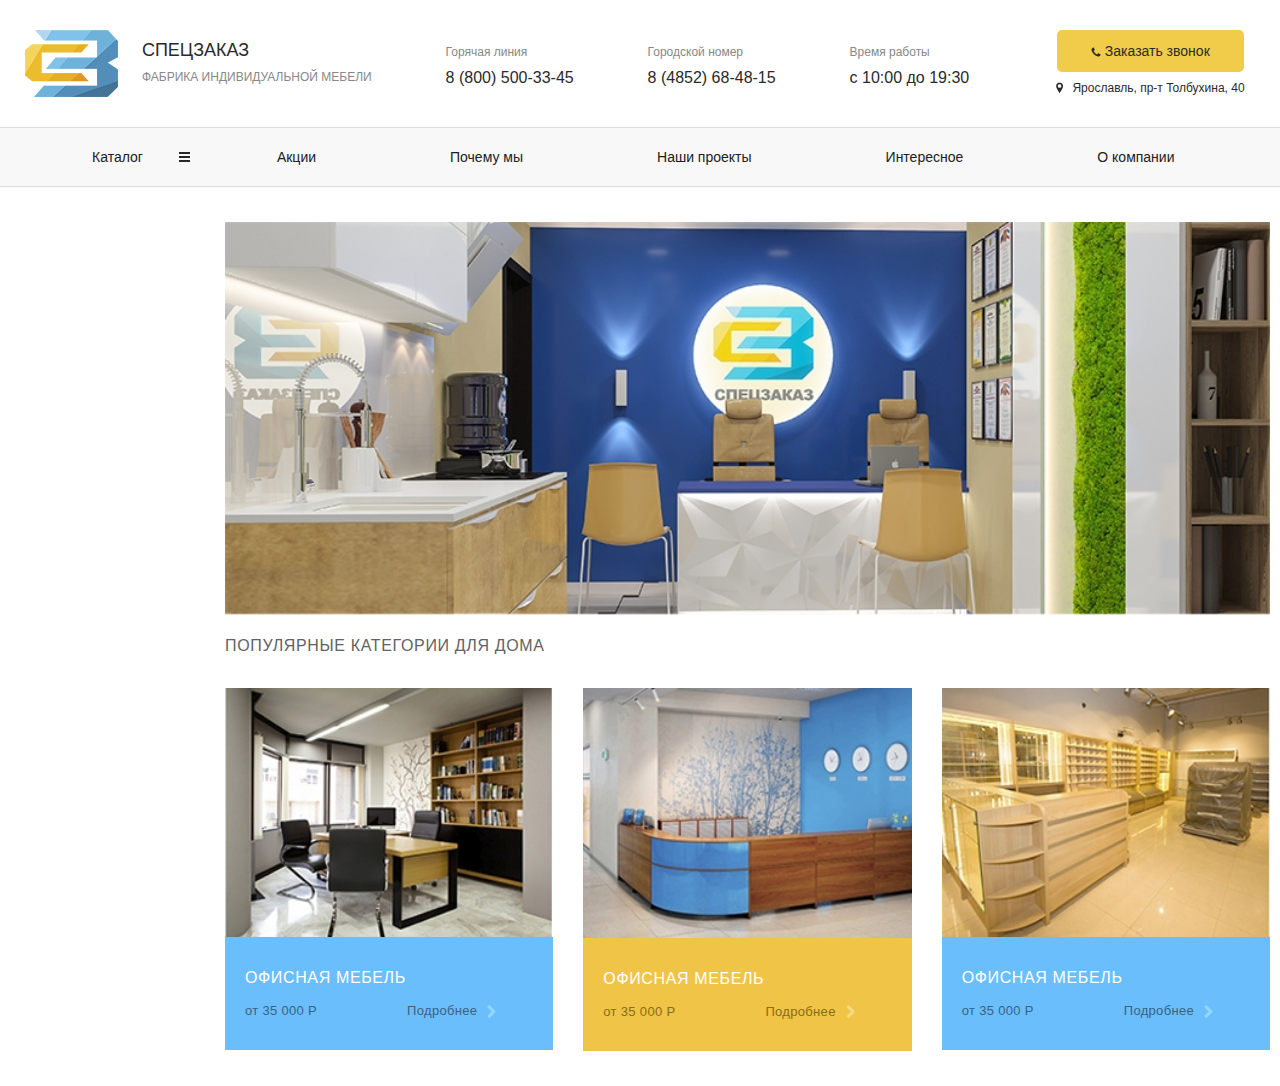
<file: app/index.html>
<!DOCTYPE html>
<html lang="ru" class="no-js">
  <head>
    <meta charset="utf-8">
    <title>СПЕЦЗАКАЗ</title>
    <meta name="description" content="">
    <meta name="keywords" content="">
    <meta property="og:title" content="">
    <meta property="og:url" content="">
    <meta property="og:image" content="">
    <meta property="og:site_name" content="">
    <meta property="og:description" content="">
    <meta http-equiv="X-UA-Compatible" content="IE=edge">
    <meta name="viewport" content="width=1250">
    <!--meta(name='viewport', content='width=device-width, initial-scale=1, maximum-scale=1')-->
    <meta property="og:image" content="path/to/image.jpg">
    <link rel="shortcut icon" href="img/logo.png" type="image/x-icon">
    <link rel="apple-touch-icon" href="img/favicon/apple-touch-icon.png">
    <link rel="apple-touch-icon" sizes="72x72" href="img/favicon/apple-touch-icon-72x72.png">
    <link rel="apple-touch-icon" sizes="114x114" href="img/favicon/apple-touch-icon-114x114.png">
    <!-- RESET-->
    <style>html,body,div,span,applet,object,iframe,h1,h2,h3,h4,h5,h6,p,blockquote,pre,a,abbr,acronym,address,big,cite,code,del,dfn,em,img,ins,kbd,q,s,samp,small,strike,strong,sub,sup,tt,var,b,u,i,center,dl,dt,dd,ol,ul,li,fieldset,form,label,legend,table,caption,tbody,tfoot,thead,tr,th,td,article,aside,canvas,details,embed,figure,figcaption,footer,header,hgroup,menu,nav,output,ruby,section,summary,time,mark,audio,video{margin:0;padding:0;border:0;font-size:100%;font:inherit;vertical-align:baseline}article,aside,details,figcaption,figure,footer,header,hgroup,menu,nav,section{display:block}body{line-height:1}ol,ul{list-style:none}blockquote,q{quotes:none}blockquote:before,blockquote:after,q:before,q:after{content:'';content:none}table{border-collapse:collapse;border-spacing:0}</style>
    <!-- Load CSS, CSS Localstorage & WebFonts Main Function-->
    <style>html{font-family:sans-serif;-ms-text-size-adjust:100%;-webkit-text-size-adjust:100%}body{margin:0}article,aside,details,figcaption,figure,footer,header,hgroup,main,menu,nav,section,summary{display:block}audio,canvas,progress,video{display:inline-block;vertical-align:baseline}audio:not([controls]){display:none;height:0}[hidden],template{display:none}a{background-color:transparent}a:active,a:hover{outline:0}abbr[title]{border-bottom:1px dotted}b,strong{font-weight:bold}dfn{font-style:italic}h1{font-size:2em;margin:0.67em 0}mark{background:#ff0;color:#000}small{font-size:80%}sub,sup{font-size:75%;line-height:0;position:relative;vertical-align:baseline}sup{top:-0.5em}sub{bottom:-0.25em}img{border:0}svg:not(:root){overflow:hidden}figure{margin:1em 40px}hr{-moz-box-sizing:content-box;-webkit-box-sizing:content-box;box-sizing:content-box;height:0}pre{overflow:auto}code,kbd,pre,samp{font-family:monospace, monospace;font-size:1em}button,input,optgroup,select,textarea{color:inherit;font:inherit;margin:0}button{overflow:visible}button,select{text-transform:none}button,html input[type="button"],input[type="reset"],input[type="submit"]{-webkit-appearance:button;cursor:pointer}button[disabled],html input[disabled]{cursor:default}button::-moz-focus-inner,input::-moz-focus-inner{border:0;padding:0}input{line-height:normal}input[type="checkbox"],input[type="radio"]{-webkit-box-sizing:border-box;-moz-box-sizing:border-box;box-sizing:border-box;padding:0}input[type="number"]::-webkit-inner-spin-button,input[type="number"]::-webkit-outer-spin-button{height:auto}input[type="search"]{-webkit-appearance:textfield;-moz-box-sizing:content-box;-webkit-box-sizing:content-box;box-sizing:content-box}input[type="search"]::-webkit-search-cancel-button,input[type="search"]::-webkit-search-decoration{-webkit-appearance:none}fieldset{border:1px solid #c0c0c0;margin:0 2px;padding:0.35em 0.625em 0.75em}legend{border:0;padding:0}textarea{overflow:auto}optgroup{font-weight:bold}table{border-collapse:collapse;border-spacing:0}td,th{padding:0}*{-webkit-box-sizing:border-box;-moz-box-sizing:border-box;box-sizing:border-box}*:before,*:after{-webkit-box-sizing:border-box;-moz-box-sizing:border-box;box-sizing:border-box}html{font-size:10px;-webkit-tap-highlight-color:rgba(0,0,0,0)}body{font-family:"Helvetica Neue",Helvetica,Arial,sans-serif;font-size:14px;line-height:1.42857143;color:#333;background-color:#fff}input,button,select,textarea{font-family:inherit;font-size:inherit;line-height:inherit}a{color:#337ab7;text-decoration:none}a:hover,a:focus{color:#23527c;text-decoration:underline}a:focus{outline:thin dotted;outline:5px auto -webkit-focus-ring-color;outline-offset:-2px}figure{margin:0}img{vertical-align:middle}.img-responsive{display:block;max-width:100%;height:auto}.img-rounded{border-radius:6px}.img-thumbnail{padding:4px;line-height:1.42857143;background-color:#fff;border:1px solid #ddd;border-radius:4px;-webkit-transition:all .2s ease-in-out;-o-transition:all .2s ease-in-out;transition:all .2s ease-in-out;display:inline-block;max-width:100%;height:auto}.img-circle{border-radius:50%}hr{margin-top:20px;margin-bottom:20px;border:0;border-top:1px solid #eee}.sr-only{position:absolute;width:1px;height:1px;margin:-1px;padding:0;overflow:hidden;clip:rect(0, 0, 0, 0);border:0}.sr-only-focusable:active,.sr-only-focusable:focus{position:static;width:auto;height:auto;margin:0;overflow:visible;clip:auto}[role="button"]{cursor:pointer}.container{margin-right:auto;margin-left:auto;padding-left:15px;padding-right:15px}@media (min-width:768px){.container{width:750px}}@media (min-width:992px){.container{width:970px}}@media (min-width:1200px){.container{width:1170px}}.container-fluid{margin-right:auto;margin-left:auto;padding-left:15px;padding-right:15px}.row{margin-left:-15px;margin-right:-15px}.col-xs-1, .col-sm-1, .col-md-1, .col-lg-1, .col-xs-2, .col-sm-2, .col-md-2, .col-lg-2, .col-xs-3, .col-sm-3, .col-md-3, .col-lg-3, .col-xs-4, .col-sm-4, .col-md-4, .col-lg-4, .col-xs-5, .col-sm-5, .col-md-5, .col-lg-5, .col-xs-6, .col-sm-6, .col-md-6, .col-lg-6, .col-xs-7, .col-sm-7, .col-md-7, .col-lg-7, .col-xs-8, .col-sm-8, .col-md-8, .col-lg-8, .col-xs-9, .col-sm-9, .col-md-9, .col-lg-9, .col-xs-10, .col-sm-10, .col-md-10, .col-lg-10, .col-xs-11, .col-sm-11, .col-md-11, .col-lg-11, .col-xs-12, .col-sm-12, .col-md-12, .col-lg-12{position:relative;min-height:1px;padding-left:15px;padding-right:15px}.col-xs-1, .col-xs-2, .col-xs-3, .col-xs-4, .col-xs-5, .col-xs-6, .col-xs-7, .col-xs-8, .col-xs-9, .col-xs-10, .col-xs-11, .col-xs-12{float:left}.col-xs-12{width:100%}.col-xs-11{width:91.66666667%}.col-xs-10{width:83.33333333%}.col-xs-9{width:75%}.col-xs-8{width:66.66666667%}.col-xs-7{width:58.33333333%}.col-xs-6{width:50%}.col-xs-5{width:41.66666667%}.col-xs-4{width:33.33333333%}.col-xs-3{width:25%}.col-xs-2{width:16.66666667%}.col-xs-1{width:8.33333333%}.col-xs-pull-12{right:100%}.col-xs-pull-11{right:91.66666667%}.col-xs-pull-10{right:83.33333333%}.col-xs-pull-9{right:75%}.col-xs-pull-8{right:66.66666667%}.col-xs-pull-7{right:58.33333333%}.col-xs-pull-6{right:50%}.col-xs-pull-5{right:41.66666667%}.col-xs-pull-4{right:33.33333333%}.col-xs-pull-3{right:25%}.col-xs-pull-2{right:16.66666667%}.col-xs-pull-1{right:8.33333333%}.col-xs-pull-0{right:auto}.col-xs-push-12{left:100%}.col-xs-push-11{left:91.66666667%}.col-xs-push-10{left:83.33333333%}.col-xs-push-9{left:75%}.col-xs-push-8{left:66.66666667%}.col-xs-push-7{left:58.33333333%}.col-xs-push-6{left:50%}.col-xs-push-5{left:41.66666667%}.col-xs-push-4{left:33.33333333%}.col-xs-push-3{left:25%}.col-xs-push-2{left:16.66666667%}.col-xs-push-1{left:8.33333333%}.col-xs-push-0{left:auto}.col-xs-offset-12{margin-left:100%}.col-xs-offset-11{margin-left:91.66666667%}.col-xs-offset-10{margin-left:83.33333333%}.col-xs-offset-9{margin-left:75%}.col-xs-offset-8{margin-left:66.66666667%}.col-xs-offset-7{margin-left:58.33333333%}.col-xs-offset-6{margin-left:50%}.col-xs-offset-5{margin-left:41.66666667%}.col-xs-offset-4{margin-left:33.33333333%}.col-xs-offset-3{margin-left:25%}.col-xs-offset-2{margin-left:16.66666667%}.col-xs-offset-1{margin-left:8.33333333%}.col-xs-offset-0{margin-left:0}@media (min-width:768px){.col-sm-1, .col-sm-2, .col-sm-3, .col-sm-4, .col-sm-5, .col-sm-6, .col-sm-7, .col-sm-8, .col-sm-9, .col-sm-10, .col-sm-11, .col-sm-12{float:left}.col-sm-12{width:100%}.col-sm-11{width:91.66666667%}.col-sm-10{width:83.33333333%}.col-sm-9{width:75%}.col-sm-8{width:66.66666667%}.col-sm-7{width:58.33333333%}.col-sm-6{width:50%}.col-sm-5{width:41.66666667%}.col-sm-4{width:33.33333333%}.col-sm-3{width:25%}.col-sm-2{width:16.66666667%}.col-sm-1{width:8.33333333%}.col-sm-pull-12{right:100%}.col-sm-pull-11{right:91.66666667%}.col-sm-pull-10{right:83.33333333%}.col-sm-pull-9{right:75%}.col-sm-pull-8{right:66.66666667%}.col-sm-pull-7{right:58.33333333%}.col-sm-pull-6{right:50%}.col-sm-pull-5{right:41.66666667%}.col-sm-pull-4{right:33.33333333%}.col-sm-pull-3{right:25%}.col-sm-pull-2{right:16.66666667%}.col-sm-pull-1{right:8.33333333%}.col-sm-pull-0{right:auto}.col-sm-push-12{left:100%}.col-sm-push-11{left:91.66666667%}.col-sm-push-10{left:83.33333333%}.col-sm-push-9{left:75%}.col-sm-push-8{left:66.66666667%}.col-sm-push-7{left:58.33333333%}.col-sm-push-6{left:50%}.col-sm-push-5{left:41.66666667%}.col-sm-push-4{left:33.33333333%}.col-sm-push-3{left:25%}.col-sm-push-2{left:16.66666667%}.col-sm-push-1{left:8.33333333%}.col-sm-push-0{left:auto}.col-sm-offset-12{margin-left:100%}.col-sm-offset-11{margin-left:91.66666667%}.col-sm-offset-10{margin-left:83.33333333%}.col-sm-offset-9{margin-left:75%}.col-sm-offset-8{margin-left:66.66666667%}.col-sm-offset-7{margin-left:58.33333333%}.col-sm-offset-6{margin-left:50%}.col-sm-offset-5{margin-left:41.66666667%}.col-sm-offset-4{margin-left:33.33333333%}.col-sm-offset-3{margin-left:25%}.col-sm-offset-2{margin-left:16.66666667%}.col-sm-offset-1{margin-left:8.33333333%}.col-sm-offset-0{margin-left:0}}@media (min-width:992px){.col-md-1, .col-md-2, .col-md-3, .col-md-4, .col-md-5, .col-md-6, .col-md-7, .col-md-8, .col-md-9, .col-md-10, .col-md-11, .col-md-12{float:left}.col-md-12{width:100%}.col-md-11{width:91.66666667%}.col-md-10{width:83.33333333%}.col-md-9{width:75%}.col-md-8{width:66.66666667%}.col-md-7{width:58.33333333%}.col-md-6{width:50%}.col-md-5{width:41.66666667%}.col-md-4{width:33.33333333%}.col-md-3{width:25%}.col-md-2{width:16.66666667%}.col-md-1{width:8.33333333%}.col-md-pull-12{right:100%}.col-md-pull-11{right:91.66666667%}.col-md-pull-10{right:83.33333333%}.col-md-pull-9{right:75%}.col-md-pull-8{right:66.66666667%}.col-md-pull-7{right:58.33333333%}.col-md-pull-6{right:50%}.col-md-pull-5{right:41.66666667%}.col-md-pull-4{right:33.33333333%}.col-md-pull-3{right:25%}.col-md-pull-2{right:16.66666667%}.col-md-pull-1{right:8.33333333%}.col-md-pull-0{right:auto}.col-md-push-12{left:100%}.col-md-push-11{left:91.66666667%}.col-md-push-10{left:83.33333333%}.col-md-push-9{left:75%}.col-md-push-8{left:66.66666667%}.col-md-push-7{left:58.33333333%}.col-md-push-6{left:50%}.col-md-push-5{left:41.66666667%}.col-md-push-4{left:33.33333333%}.col-md-push-3{left:25%}.col-md-push-2{left:16.66666667%}.col-md-push-1{left:8.33333333%}.col-md-push-0{left:auto}.col-md-offset-12{margin-left:100%}.col-md-offset-11{margin-left:91.66666667%}.col-md-offset-10{margin-left:83.33333333%}.col-md-offset-9{margin-left:75%}.col-md-offset-8{margin-left:66.66666667%}.col-md-offset-7{margin-left:58.33333333%}.col-md-offset-6{margin-left:50%}.col-md-offset-5{margin-left:41.66666667%}.col-md-offset-4{margin-left:33.33333333%}.col-md-offset-3{margin-left:25%}.col-md-offset-2{margin-left:16.66666667%}.col-md-offset-1{margin-left:8.33333333%}.col-md-offset-0{margin-left:0}}@media (min-width:1200px){.col-lg-1, .col-lg-2, .col-lg-3, .col-lg-4, .col-lg-5, .col-lg-6, .col-lg-7, .col-lg-8, .col-lg-9, .col-lg-10, .col-lg-11, .col-lg-12{float:left}.col-lg-12{width:100%}.col-lg-11{width:91.66666667%}.col-lg-10{width:83.33333333%}.col-lg-9{width:75%}.col-lg-8{width:66.66666667%}.col-lg-7{width:58.33333333%}.col-lg-6{width:50%}.col-lg-5{width:41.66666667%}.col-lg-4{width:33.33333333%}.col-lg-3{width:25%}.col-lg-2{width:16.66666667%}.col-lg-1{width:8.33333333%}.col-lg-pull-12{right:100%}.col-lg-pull-11{right:91.66666667%}.col-lg-pull-10{right:83.33333333%}.col-lg-pull-9{right:75%}.col-lg-pull-8{right:66.66666667%}.col-lg-pull-7{right:58.33333333%}.col-lg-pull-6{right:50%}.col-lg-pull-5{right:41.66666667%}.col-lg-pull-4{right:33.33333333%}.col-lg-pull-3{right:25%}.col-lg-pull-2{right:16.66666667%}.col-lg-pull-1{right:8.33333333%}.col-lg-pull-0{right:auto}.col-lg-push-12{left:100%}.col-lg-push-11{left:91.66666667%}.col-lg-push-10{left:83.33333333%}.col-lg-push-9{left:75%}.col-lg-push-8{left:66.66666667%}.col-lg-push-7{left:58.33333333%}.col-lg-push-6{left:50%}.col-lg-push-5{left:41.66666667%}.col-lg-push-4{left:33.33333333%}.col-lg-push-3{left:25%}.col-lg-push-2{left:16.66666667%}.col-lg-push-1{left:8.33333333%}.col-lg-push-0{left:auto}.col-lg-offset-12{margin-left:100%}.col-lg-offset-11{margin-left:91.66666667%}.col-lg-offset-10{margin-left:83.33333333%}.col-lg-offset-9{margin-left:75%}.col-lg-offset-8{margin-left:66.66666667%}.col-lg-offset-7{margin-left:58.33333333%}.col-lg-offset-6{margin-left:50%}.col-lg-offset-5{margin-left:41.66666667%}.col-lg-offset-4{margin-left:33.33333333%}.col-lg-offset-3{margin-left:25%}.col-lg-offset-2{margin-left:16.66666667%}.col-lg-offset-1{margin-left:8.33333333%}.col-lg-offset-0{margin-left:0}}.clearfix:before,.clearfix:after,.container:before,.container:after,.container-fluid:before,.container-fluid:after,.row:before,.row:after{content:" ";display:table}.clearfix:after,.container:after,.container-fluid:after,.row:after{clear:both}.center-block{display:block;margin-left:auto;margin-right:auto}.pull-right{float:right !important}.pull-left{float:left !important}.hide{display:none !important}.show{display:block !important}.invisible{visibility:hidden}.text-hide{font:0/0 a;color:transparent;text-shadow:none;background-color:transparent;border:0}.hidden{display:none !important}.affix{position:fixed}@-ms-viewport{width:device-width}.visible-xs,.visible-sm,.visible-md,.visible-lg{display:none !important}.visible-xs-block,.visible-xs-inline,.visible-xs-inline-block,.visible-sm-block,.visible-sm-inline,.visible-sm-inline-block,.visible-md-block,.visible-md-inline,.visible-md-inline-block,.visible-lg-block,.visible-lg-inline,.visible-lg-inline-block{display:none !important}@media (max-width:767px){.visible-xs{display:block !important}table.visible-xs{display:table}tr.visible-xs{display:table-row !important}th.visible-xs,td.visible-xs{display:table-cell !important}}@media (max-width:767px){.visible-xs-block{display:block !important}}@media (max-width:767px){.visible-xs-inline{display:inline !important}}@media (max-width:767px){.visible-xs-inline-block{display:inline-block !important}}@media (min-width:768px) and (max-width:991px){.visible-sm{display:block !important}table.visible-sm{display:table}tr.visible-sm{display:table-row !important}th.visible-sm,td.visible-sm{display:table-cell !important}}@media (min-width:768px) and (max-width:991px){.visible-sm-block{display:block !important}}@media (min-width:768px) and (max-width:991px){.visible-sm-inline{display:inline !important}}@media (min-width:768px) and (max-width:991px){.visible-sm-inline-block{display:inline-block !important}}@media (min-width:992px) and (max-width:1199px){.visible-md{display:block !important}table.visible-md{display:table}tr.visible-md{display:table-row !important}th.visible-md,td.visible-md{display:table-cell !important}}@media (min-width:992px) and (max-width:1199px){.visible-md-block{display:block !important}}@media (min-width:992px) and (max-width:1199px){.visible-md-inline{display:inline !important}}@media (min-width:992px) and (max-width:1199px){.visible-md-inline-block{display:inline-block !important}}@media (min-width:1200px){.visible-lg{display:block !important}table.visible-lg{display:table}tr.visible-lg{display:table-row !important}th.visible-lg,td.visible-lg{display:table-cell !important}}@media (min-width:1200px){.visible-lg-block{display:block !important}}@media (min-width:1200px){.visible-lg-inline{display:inline !important}}@media (min-width:1200px){.visible-lg-inline-block{display:inline-block !important}}@media (max-width:767px){.hidden-xs{display:none !important}}@media (min-width:768px) and (max-width:991px){.hidden-sm{display:none !important}}@media (min-width:992px) and (max-width:1199px){.hidden-md{display:none !important}}@media (min-width:1200px){.hidden-lg{display:none !important}}.visible-print{display:none !important}@media print{.visible-print{display:block !important}table.visible-print{display:table}tr.visible-print{display:table-row !important}th.visible-print,td.visible-print{display:table-cell !important}}.visible-print-block{display:none !important}@media print{.visible-print-block{display:block !important}}.visible-print-inline{display:none !important}@media print{.visible-print-inline{display:inline !important}}.visible-print-inline-block{display:none !important}@media print{.visible-print-inline-block{display:inline-block !important}}@media print{.hidden-print{display:none !important}}</style>
    <!-- Bootstrap-->
    <script>!function(e){"use strict";function t(e,t,n){e.addEventListener?e.addEventListener(t,n,!1):e.attachEvent&&e.attachEvent("on"+t,n)}function n(t,n){return e.localStorage&&localStorage[t+"_content"]&&localStorage[t+"_file"]===n}function a(t,a){if(e.localStorage&&e.XMLHttpRequest)n(t,a)?o(localStorage[t+"_content"]):l(t,a);else{var s=r.createElement("link");s.href=a,s.id=t,s.rel="stylesheet",s.type="text/css",r.getElementsByTagName("head")[0].appendChild(s),r.cookie=t}}function l(e,t){var n=new XMLHttpRequest;n.open("GET",t,!0),n.onreadystatechange=function(){4===n.readyState&&200===n.status&&(o(n.responseText),localStorage[e+"_content"]=n.responseText,localStorage[e+"_file"]=t)},n.send()}function o(e){var t=r.createElement("style");t.setAttribute("type","text/css"),r.getElementsByTagName("head")[0].appendChild(t),t.styleSheet?t.styleSheet.cssText=e:t.innerHTML=e}var r=e.document;e.loadCSS=function(e,t,n){var a,l=r.createElement("link");if(t)a=t;else{var o;o=r.querySelectorAll?r.querySelectorAll("style,link[rel=stylesheet],script"):(r.body||r.getElementsByTagName("head")[0]).childNodes,a=o[o.length-1]}var s=r.styleSheets;l.rel="stylesheet",l.href=e,l.media="only x",a.parentNode.insertBefore(l,t?a:a.nextSibling);var c=function(e){for(var t=l.href,n=s.length;n--;)if(s[n].href===t)return e();setTimeout(function(){c(e)})};return l.onloadcssdefined=c,c(function(){l.media=n||"all"}),l},e.loadLocalStorageCSS=function(l,o){n(l,o)||r.cookie.indexOf(l)>-1?a(l,o):t(e,"load",function(){a(l,o)})}}(this);</script>
    <link rel="stylesheet" href="css/header.css">
    <!-- Load CSS Start-->
    <script>loadCSS( "css/main.css?ver=1.0.0", false, "all" );</script>
    <!-- Load CSS End-->
    <!-- Load CSS Compiled without JS-->
    <noscript>
      <link rel="stylesheet" href="css/main.css">
    </noscript>
  </head>
  <body>
    <header>
      <div class="header-top">
        <div class="inner">
          <div class="container-fluid">
            <div class="row">
              <div class="col-md-12"><a href="#" class="logo"><img src="img/logo.png">
                  <p>Спецзаказ<br><span> ФАБРИКА ИНДИВИДУАЛЬНОЙ МЕБЕЛИ</span></p></a>
                <div class="header-phone">
                  <p><span>Горячая линия</span><br> 8 (800) 500-33-45</p>
                </div>
                <div class="header-phone">
                  <p><span>Городской номер</span><br> 8 (4852) 68-48-15</p>
                </div>
                <div class="header-phone">
                  <p><span>Время работы</span><br> с 10:00 до 19:30</p>
                </div>
                <div class="header-call"><a href="#" class="btn btn-orange"><i class="icon icon-phone-black"></i><span> Заказать звонок</span></a>
                  <p><i class="icon icon-metka"></i><span> Ярославль, пр-т Толбухина, 40</span></p>
                </div>
              </div>
            </div>
          </div>
        </div>
      </div>
      <div class="h-mnu">
        <div class="inner">
          <div class="container-fluid">
            <div class="row">
              <div class="col-md-12">
                <ul>
                  <li><a href="#">Каталог<i class="icon icon-hamb"></i></a></li>
                  <li><a href="#">Акции</a></li>
                  <li><a href="#">Почему мы</a></li>
                  <li><a href="#">Наши проекты</a></li>
                  <li><a href="#">Интересное</a></li>
                  <li><a href="#">О компании</a></li>
                </ul>
              </div>
            </div>
          </div>
        </div>
      </div>
    </header>
    <div class="content">
      <div class="inner">
        <div class="container-fluid">
          <div class="row">
            <div class="col-md-3 content-left"></div>
            <div class="col-md-9 content-right">
              <div class="content-img"><img src="img/spec.jpg">
                <h2>популярные категории для дома</h2>
              </div>
              <div class="row">
                <div class="col-md-4">
                  <div class="content-item"><img src="img/item1.jpg">
                    <div class="content-item-line">
                      <h2>Офисная мебель</h2>
                      <p>от 35 000 Р</p><a href="#" class="btn btn-line"><span>Подробнее</span><i class="icon icon-line-arrow"></i></a>
                    </div>
                  </div>
                </div>
                <div class="col-md-4">
                  <div class="content-item"><img src="img/item2.jpg">
                    <div class="content-item-line content-item-line-mod">
                      <h2>Офисная мебель</h2>
                      <p>от 35 000 Р</p><a href="#" class="btn btn-line"><span>Подробнее</span><i class="icon icon-line-arrow"></i></a>
                    </div>
                  </div>
                </div>
                <div class="col-md-4">
                  <div class="content-item"><img src="img/item3.jpg">
                    <div class="content-item-line">
                      <h2>Офисная мебель</h2>
                      <p>от 35 000 Р</p><a href="#" class="btn btn-line"><span>Подробнее</span><i class="icon icon-line-arrow"></i></a>
                    </div>
                  </div>
                </div>
              </div>
            </div>
          </div>
        </div>
      </div>
    </div>
    <script>
      var scr = {"scripts":[
          {"src" : "js/libs.js", "async" : false},
          {"src" : "js/common.js", "async" : false}
      ]};!function(t,n,r){"use strict";var c=function(t){if("[object Array]"!==Object.prototype.toString.call(t))return!1;for(var r=0;r<t.length;r++){var c=n.createElement("script"),e=t[r];c.src=e.src,c.async=e.async,n.body.appendChild(c)}return!0};t.addEventListener?t.addEventListener("load",function(){c(r.scripts);},!1):t.attachEvent?t.attachEvent("onload",function(){c(r.scripts)}):t.onload=function(){c(r.scripts)}}(window,document,scr);
      // Load Scripts End
    </script>
  </body>
</html>
</file>
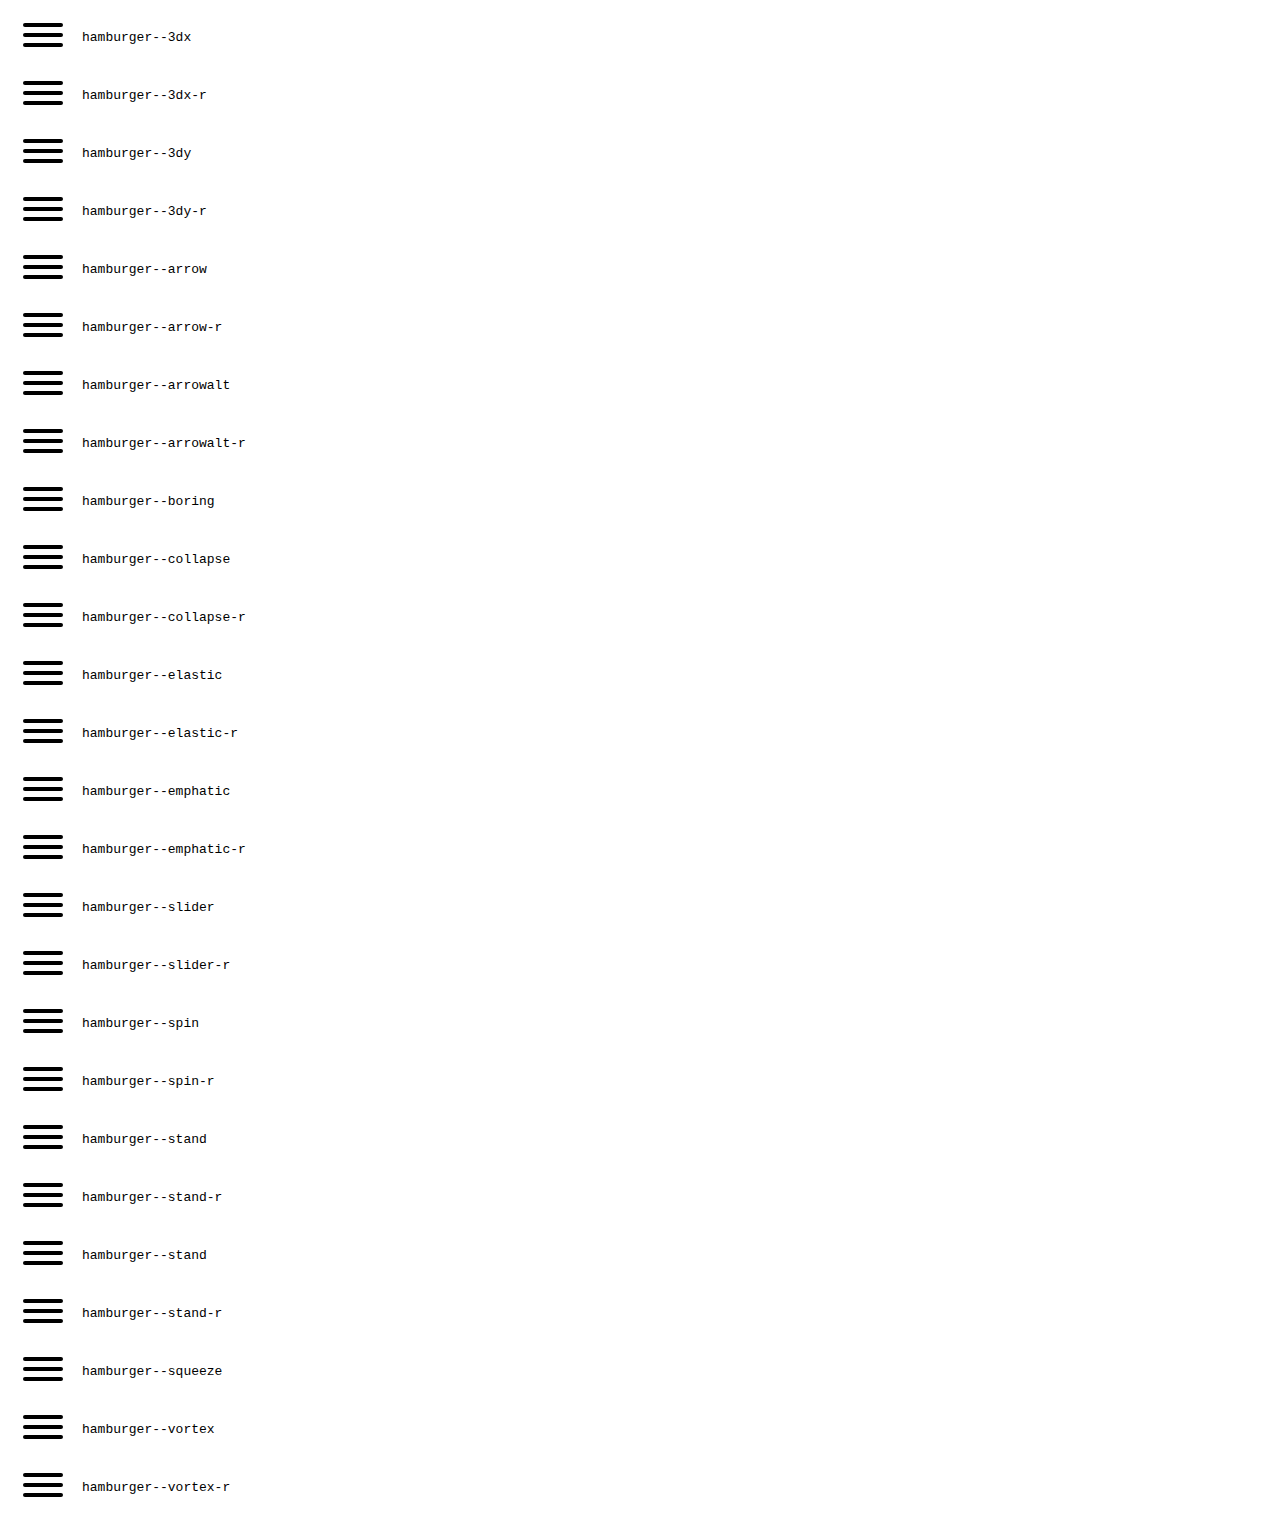
<file: app/libs/css-hamburgers/dist/example.html>
<!DOCTYPE html>
<html lang="en">
<head>
  <meta charset="UTF-8">
  <title>Hamburgers by Jonathan Suh</title>
  <link rel="stylesheet" href="hamburgers.css">
  <style>
    code {
      display: inline-block;
    }

    code,
    .hamburger {
      vertical-align: middle;
    }
  </style>
</head>
<body>
  <div class="hamburger hamburger--3dx">
    <div class="hamburger-box">
      <div class="hamburger-inner"></div>
    </div>
  </div>
  <code>hamburger--3dx</code>

  <br>

  <div class="hamburger hamburger--3dx-r">
    <div class="hamburger-box">
      <div class="hamburger-inner"></div>
    </div>
  </div>
  <code>hamburger--3dx-r</code>

  <br>

  <div class="hamburger hamburger--3dy">
    <div class="hamburger-box">
      <div class="hamburger-inner"></div>
    </div>
  </div>
  <code>hamburger--3dy</code>

  <br>

  <div class="hamburger hamburger--3dy-r">
    <div class="hamburger-box">
      <div class="hamburger-inner"></div>
    </div>
  </div>
  <code>hamburger--3dy-r</code>

  <br>

  <div class="hamburger hamburger--arrow">
    <div class="hamburger-box">
      <div class="hamburger-inner"></div>
    </div>
  </div>
  <code>hamburger--arrow</code>

  <br>

  <div class="hamburger hamburger--arrow-r">
    <div class="hamburger-box">
      <div class="hamburger-inner"></div>
    </div>
  </div>
  <code>hamburger--arrow-r</code>

  <br>

  <div class="hamburger hamburger--arrowalt">
    <div class="hamburger-box">
      <div class="hamburger-inner"></div>
    </div>
  </div>
  <code>hamburger--arrowalt</code>

  <br>

  <div class="hamburger hamburger--arrowalt-r">
    <div class="hamburger-box">
      <div class="hamburger-inner"></div>
    </div>
  </div>
  <code>hamburger--arrowalt-r</code>

  <br>

  <div class="hamburger hamburger--boring">
    <div class="hamburger-box">
      <div class="hamburger-inner"></div>
    </div>
  </div>
  <code>hamburger--boring</code>

  <br>

  <div class="hamburger hamburger--collapse">
    <div class="hamburger-box">
      <div class="hamburger-inner"></div>
    </div>
  </div>
  <code>hamburger--collapse</code>

  <br>

  <div class="hamburger hamburger--collapse-r">
    <div class="hamburger-box">
      <div class="hamburger-inner"></div>
    </div>
  </div>
  <code>hamburger--collapse-r</code>

  <br>

  <div class="hamburger hamburger--elastic">
    <div class="hamburger-box">
      <div class="hamburger-inner"></div>
    </div>
  </div>
  <code>hamburger--elastic</code>

  <br>

  <div class="hamburger hamburger--elastic-r">
    <div class="hamburger-box">
      <div class="hamburger-inner"></div>
    </div>
  </div>
  <code>hamburger--elastic-r</code>

  <br>

  <div class="hamburger hamburger--emphatic">
    <div class="hamburger-box">
      <div class="hamburger-inner"></div>
    </div>
  </div>
  <code>hamburger--emphatic</code>

  <br>

  <div class="hamburger hamburger--emphatic-r">
    <div class="hamburger-box">
      <div class="hamburger-inner"></div>
    </div>
  </div>
  <code>hamburger--emphatic-r</code>

  <br>

  <div class="hamburger hamburger--slider">
    <div class="hamburger-box">
      <div class="hamburger-inner"></div>
    </div>
  </div>
  <code>hamburger--slider</code>

  <br>

  <div class="hamburger hamburger--slider-r">
    <div class="hamburger-box">
      <div class="hamburger-inner"></div>
    </div>
  </div>
  <code>hamburger--slider-r</code>

  <br>

  <div class="hamburger hamburger--spin">
    <div class="hamburger-box">
      <div class="hamburger-inner"></div>
    </div>
  </div>
  <code>hamburger--spin</code>

  <br>

  <div class="hamburger hamburger--spin-r">
    <div class="hamburger-box">
      <div class="hamburger-inner"></div>
    </div>
  </div>
  <code>hamburger--spin-r</code>

  <br>

  <div class="hamburger hamburger--stand">
    <div class="hamburger-box">
      <div class="hamburger-inner"></div>
    </div>
  </div>
  <code>hamburger--stand</code>

  <br>

  <div class="hamburger hamburger--stand-r">
    <div class="hamburger-box">
      <div class="hamburger-inner"></div>
    </div>
  </div>
  <code>hamburger--stand-r</code>

  <br>

  <div class="hamburger hamburger--stand">
    <div class="hamburger-box">
      <div class="hamburger-inner"></div>
    </div>
  </div>
  <code>hamburger--stand</code>

  <br>

  <div class="hamburger hamburger--stand-r">
    <div class="hamburger-box">
      <div class="hamburger-inner"></div>
    </div>
  </div>
  <code>hamburger--stand-r</code>

  <br>

  <div class="hamburger hamburger--squeeze">
    <div class="hamburger-box">
      <div class="hamburger-inner"></div>
    </div>
  </div>
  <code>hamburger--squeeze</code>

  <br>

  <div class="hamburger hamburger--vortex">
    <div class="hamburger-box">
      <div class="hamburger-inner"></div>
    </div>
  </div>
  <code>hamburger--vortex</code>

  <br>

  <div class="hamburger hamburger--vortex-r">
    <div class="hamburger-box">
      <div class="hamburger-inner"></div>
    </div>
  </div>
  <code>hamburger--vortex-r</code>

  <script>
  /**
   * forEach implementation for Objects/NodeLists/Arrays, automatic type loops and context options
   *
   * @private
   * @author Todd Motto
   * @link https://github.com/toddmotto/foreach
   * @param {Array|Object|NodeList} collection - Collection of items to iterate, could be an Array, Object or NodeList
   * @callback requestCallback      callback   - Callback function for each iteration.
   * @param {Array|Object|NodeList} scope=null - Object/NodeList/Array that forEach is iterating over, to use as the this value when executing callback.
   * @returns {}
   */
    var forEach=function(t,o,r){if("[object Object]"===Object.prototype.toString.call(t))for(var c in t)Object.prototype.hasOwnProperty.call(t,c)&&o.call(r,t[c],c,t);else for(var e=0,l=t.length;l>e;e++)o.call(r,t[e],e,t)};

    var hamburgers = document.querySelectorAll(".hamburger");
    if (hamburgers.length > 0) {
      forEach(hamburgers, function(hamburger) {
        hamburger.addEventListener("click", function() {
          this.classList.toggle("is-active");
        }, false);
      });
    }
  </script>
</body>
</html>
</file>
<file: app/css/header.css>
.shake {
  -webkit-animation-name: shake;
  animation-name: shake;
  -webkit-animation-timing-function: ease;
  animation-timing-function: ease;
  -webkit-animation-duration: .4s;
  animation-duration: .4s; }

@-webkit-keyframes shake {
  from {
    -webkit-transform: translateX(0px);
    transform: translateX(0px); }
  20%, 60% {
    -webkit-transform: translateX(-10px);
    transform: translateX(-10px); }
  40%, 80% {
    -webkit-transform: translateX(10px);
    transform: translateX(10px); }
  to {
    -webkit-transform: translateX(0px);
    transform: translateX(0px); } }

@keyframes shake {
  from {
    -webkit-transform: translateX(0px);
    transform: translateX(0px); }
  20%, 60% {
    -webkit-transform: translateX(-10px);
    transform: translateX(-10px); }
  40%, 80% {
    -webkit-transform: translateX(10px);
    transform: translateX(10px); }
  to {
    -webkit-transform: translateX(0px);
    transform: translateX(0px); } }

.logo img {
  display: inline-block;
  vertical-align: middle;
  margin-right: 20px; }

.logo p {
  color: #2a2a2a;
  font-size: 18px;
  font-weight: 400;
  text-transform: uppercase;
  display: inline-block;
  vertical-align: middle;
  line-height: 25px; }
  .logo p span {
    color: #888888;
    font-size: 12px;
    font-weight: 400; }

.header-top {
  padding: 30px 0; }

.header-phone {
  display: inline-block;
  vertical-align: middle;
  margin-left: 70px; }
  .header-phone p {
    color: #2a2a2a;
    font-size: 16px;
    font-weight: 400;
    line-height: 25px; }
    .header-phone p span {
      color: #888888;
      font-size: 12px;
      font-weight: 400; }

.btn-orange {
  color: #2a2a2a;
  font-size: 14px;
  font-weight: 400;
  background-color: #f1cc4b;
  border: 2px solid #f1cc4b;
  padding: 8px 32px;
  -webkit-border-radius: 5px;
  border-radius: 5px; }
  .btn-orange:hover, .btn-orange:focus {
    background-color: transparent;
    color: #2a2a2a; }
  .btn-orange i {
    vertical-align: middle; }
  .btn-orange span {
    vertical-align: middle; }

.header-call {
  text-align: center;
  display: inline-block;
  vertical-align: middle;
  margin-left: 83px; }
  .header-call p {
    margin-top: 5px; }
    .header-call p span {
      color: #2a2a2a;
      font-size: 12px;
      font-weight: 400;
      vertical-align: middle; }
    .header-call p i {
      vertical-align: middle;
      margin-right: 5px; }

.h-mnu {
  background-color: #f8f8f8;
  border-top: 1px solid #dcdcdc;
  border-bottom: 1px solid #dcdcdc; }
  .h-mnu ul li a {
    background-color: #f8f8f8;
    -webkit-transition: .2s all;
    transition: .2s all;
    color: #212020;
    font-size: 14px;
    font-weight: 400;
    float: left;
    padding: 19px 67px;
    position: relative; }
    .h-mnu ul li a i {
      position: absolute;
      top: 50%;
      margin-top: -5.5px;
      right: 20px; }
    .h-mnu ul li a:hover, .h-mnu ul li a:focus {
      background-color: #f1cc4b; }

.content-left {
  max-width: 215px; }

.content-right {
  min-width: 1045px;
  padding: 35px 0; }

.content-img img {
  width: 100%; }

.content-img h2 {
  margin-top: 20px;
  margin-bottom: 30px; }

.content h2 {
  color: #636262;
  font-size: 16px;
  font-weight: 400;
  text-transform: uppercase;
  letter-spacing: 0.65px; }

.content-item {
  display: block; }
  .content-item img {
    width: 100%; }

.content-item-line {
  -webkit-box-shadow: 0 0 0 rgba(0, 0, 0, 0.15);
  box-shadow: 0 0 0 rgba(0, 0, 0, 0.15);
  background-color: #6bbefc;
  padding: 30px 20px; }
  .content-item-line h2 {
    color: #ffffff;
    font-size: 16px;
    font-weight: 400;
    text-transform: uppercase;
    letter-spacing: 0.63px;
    margin-bottom: 10px; }
  .content-item-line p {
    color: #386283;
    font-size: 13px;
    font-weight: 400;
    letter-spacing: 0.32px;
    display: inline-block;
    margin-right: 90px; }

.btn-line:hover span, .btn-line:focus span {
  margin-right: 5px; }

.btn-line span {
  color: #386283;
  font-size: 13px;
  font-weight: 400;
  letter-spacing: 0.32px;
  vertical-align: middle;
  margin-right: 10px;
  -webkit-transition: .2s all;
  transition: .2s all; }

.btn-line i {
  vertical-align: middle; }

.content-item-line-mod {
  background-color: #efc447; }
  .content-item-line-mod p {
    color: #886b1e; }
  .content-item-line-mod .btn-line span {
    color: #886b1e; }
  .content-item-line-mod .btn-line i {
    background-image: url([data-uri]); }
</file>
<file: app/css/main.css>
@import url(../libs/lightslider/dist/css/lightslider.min.css);
@import url(../libs/magnific-popup/dist/magnific-popup.css);
/*!
 * Hamburgers
 * @description Tasty CSS-animated hamburgers
 * @author Jonathan Suh @jonsuh
 * @site https://jonsuh.com/hamburgers
 * @link https://github.com/jonsuh/hamburgers
 */
.hamburger {
  padding: 15px 15px;
  display: inline-block;
  cursor: pointer;
  -webkit-transition-property: opacity, -webkit-filter;
  transition-property: opacity, -webkit-filter;
  transition-property: opacity, filter;
  transition-property: opacity, filter, -webkit-filter;
  -webkit-transition-duration: 0.15s;
  transition-duration: 0.15s;
  -webkit-transition-timing-function: linear;
  transition-timing-function: linear;
  font: inherit;
  color: inherit;
  text-transform: none;
  background-color: transparent;
  border: 0;
  margin: 0;
  overflow: visible; }
  .hamburger:hover {
    opacity: 1; }

.hamburger-box {
  width: 40px;
  height: 24px;
  display: inline-block;
  position: relative; }

.hamburger-inner {
  display: block;
  top: 50%;
  margin-top: -2px; }
  .hamburger-inner, .hamburger-inner::before, .hamburger-inner::after {
    width: 40px;
    height: 4px;
    background-color: #000;
    -webkit-border-radius: 4px;
    border-radius: 4px;
    position: absolute;
    -webkit-transition-property: -webkit-transform;
    transition-property: -webkit-transform;
    transition-property: transform;
    transition-property: transform, -webkit-transform;
    -webkit-transition-duration: 0.15s;
    transition-duration: 0.15s;
    -webkit-transition-timing-function: ease;
    transition-timing-function: ease; }
  .hamburger-inner::before, .hamburger-inner::after {
    content: "";
    display: block; }
  .hamburger-inner::before {
    top: -10px; }
  .hamburger-inner::after {
    bottom: -10px; }

/*
   * Elastic
   */
.hamburger--elastic .hamburger-inner {
  top: 2px;
  -webkit-transition-duration: 0.275s;
  transition-duration: 0.275s;
  -webkit-transition-timing-function: cubic-bezier(0.68, -0.55, 0.265, 1.55);
  transition-timing-function: cubic-bezier(0.68, -0.55, 0.265, 1.55); }
  .hamburger--elastic .hamburger-inner::before {
    top: 10px;
    -webkit-transition: opacity 0.125s 0.275s ease;
    transition: opacity 0.125s 0.275s ease; }
  .hamburger--elastic .hamburger-inner::after {
    top: 20px;
    -webkit-transition: -webkit-transform 0.275s cubic-bezier(0.68, -0.55, 0.265, 1.55);
    transition: -webkit-transform 0.275s cubic-bezier(0.68, -0.55, 0.265, 1.55);
    transition: transform 0.275s cubic-bezier(0.68, -0.55, 0.265, 1.55);
    transition: transform 0.275s cubic-bezier(0.68, -0.55, 0.265, 1.55), -webkit-transform 0.275s cubic-bezier(0.68, -0.55, 0.265, 1.55); }

.hamburger--elastic.is-active .hamburger-inner {
  -webkit-transform: translate3d(0, 10px, 0) rotate(135deg);
  transform: translate3d(0, 10px, 0) rotate(135deg);
  -webkit-transition-delay: 0.075s;
  transition-delay: 0.075s; }
  .hamburger--elastic.is-active .hamburger-inner::before {
    -webkit-transition-delay: 0s;
    transition-delay: 0s;
    opacity: 0; }
  .hamburger--elastic.is-active .hamburger-inner::after {
    -webkit-transform: translate3d(0, -20px, 0) rotate(-270deg);
    transform: translate3d(0, -20px, 0) rotate(-270deg);
    -webkit-transition-delay: 0.075s;
    transition-delay: 0.075s; }

/*
   * Elastic Reverse
   */
.hamburger--elastic-r .hamburger-inner {
  top: 2px;
  -webkit-transition-duration: 0.275s;
  transition-duration: 0.275s;
  -webkit-transition-timing-function: cubic-bezier(0.68, -0.55, 0.265, 1.55);
  transition-timing-function: cubic-bezier(0.68, -0.55, 0.265, 1.55); }
  .hamburger--elastic-r .hamburger-inner::before {
    top: 10px;
    -webkit-transition: opacity 0.125s 0.275s ease;
    transition: opacity 0.125s 0.275s ease; }
  .hamburger--elastic-r .hamburger-inner::after {
    top: 20px;
    -webkit-transition: -webkit-transform 0.275s cubic-bezier(0.68, -0.55, 0.265, 1.55);
    transition: -webkit-transform 0.275s cubic-bezier(0.68, -0.55, 0.265, 1.55);
    transition: transform 0.275s cubic-bezier(0.68, -0.55, 0.265, 1.55);
    transition: transform 0.275s cubic-bezier(0.68, -0.55, 0.265, 1.55), -webkit-transform 0.275s cubic-bezier(0.68, -0.55, 0.265, 1.55); }

.hamburger--elastic-r.is-active .hamburger-inner {
  -webkit-transform: translate3d(0, 10px, 0) rotate(-135deg);
  transform: translate3d(0, 10px, 0) rotate(-135deg);
  -webkit-transition-delay: 0.075s;
  transition-delay: 0.075s; }
  .hamburger--elastic-r.is-active .hamburger-inner::before {
    -webkit-transition-delay: 0s;
    transition-delay: 0s;
    opacity: 0; }
  .hamburger--elastic-r.is-active .hamburger-inner::after {
    -webkit-transform: translate3d(0, -20px, 0) rotate(270deg);
    transform: translate3d(0, -20px, 0) rotate(270deg);
    -webkit-transition-delay: 0.075s;
    transition-delay: 0.075s; }

.allert, .allert_tell {
  position: absolute;
  z-index: 20;
  top: 15px;
  right: 18px;
  display: block;
  height: 20px;
  color: #FF6565;
  cursor: default; }

.er_border, .error {
  border: 1px solid red !important; }

.allert:hover, .allert_tell:hover {
  text-decoration: none; }

.allert span, .allert_tell span {
  display: none;
  opacity: 0;
  padding: 5px;
  margin-left: 5px;
  color: #000;
  font-style: italic;
  font-size: 14px;
  -webkit-border-radius: 4px;
  border-radius: 4px;
  -webkit-transition: all 0.5s;
  transition: all 0.5s;
  min-width: 140px;
  text-align: left; }

.allert:hover span, .allert_tell:hover span {
  border: 1px solid #FF6565;
  background: #fff;
  display: inline;
  position: absolute;
  color: #4e4e4e;
  right: 24px;
  top: -6px;
  opacity: 1; }

.field {
  position: relative;
  float: left; }
  .field .allert .fa-exclamation-triangle {
    display: block;
    background-size: 100%;
    width: 25px;
    height: 25px; }

.jb_input .field {
  width: 100%; }

.jb_input {
  /*   overflow: hidden;*/ }

.jb_input .mess_error {
  position: relative;
  width: 100%;
  padding: 5px 0px;
  top: -5px;
  float: left; }

a {
  text-decoration: none;
  outline: none; }
  a:hover, a:focus {
    text-decoration: none;
    outline: none; }

.clearfix:after {
  clear: both; }

.inner {
  max-width: 1260px;
  margin: 0 auto; }

.icon {
  display: inline-block; }

.btn {
  display: inline-block;
  -webkit-transition: .2s all;
  transition: .2s all; }

.icon-phone-black {
  width: 10px;
  height: 10px;
  background-image: url([data-uri]); }

.icon-metka {
  width: 8px;
  height: 12px;
  background-image: url([data-uri]); }

.icon-hamb {
  width: 12px;
  height: 11px;
  background-image: url([data-uri]); }

.icon-line-arrow {
  width: 9px;
  height: 15px;
  background-image: url([data-uri]); }
</file>
<file: app/libs/css-hamburgers/dist/hamburgers.css>
/*!
 * Hamburgers
 * @description Tasty CSS-animated hamburgers
 * @author Jonathan Suh @jonsuh
 * @site https://jonsuh.com/hamburgers
 * @link https://github.com/jonsuh/hamburgers
 */
.hamburger {
  padding: 15px 15px;
  display: inline-block;
  cursor: pointer;
  transition-property: opacity, filter;
  transition-duration: 0.15s;
  transition-timing-function: linear;
  font: inherit;
  color: inherit;
  text-transform: none;
  background-color: transparent;
  border: 0;
  margin: 0;
  overflow: visible; }
  .hamburger:hover {
    opacity: 0.7; }

.hamburger-box {
  width: 40px;
  height: 24px;
  display: inline-block;
  position: relative; }

.hamburger-inner {
  display: block;
  top: 50%;
  margin-top: -2px; }
  .hamburger-inner, .hamburger-inner::before, .hamburger-inner::after {
    width: 40px;
    height: 4px;
    background-color: #000;
    border-radius: 4px;
    position: absolute;
    transition-property: transform;
    transition-duration: 0.15s;
    transition-timing-function: ease; }
  .hamburger-inner::before, .hamburger-inner::after {
    content: "";
    display: block; }
  .hamburger-inner::before {
    top: -10px; }
  .hamburger-inner::after {
    bottom: -10px; }

/*
   * 3DX
   */
.hamburger--3dx .hamburger-box {
  perspective: 80px; }

.hamburger--3dx .hamburger-inner {
  transition: transform 0.15s cubic-bezier(0.645, 0.045, 0.355, 1), background-color 0s 0.1s cubic-bezier(0.645, 0.045, 0.355, 1); }
  .hamburger--3dx .hamburger-inner::before, .hamburger--3dx .hamburger-inner::after {
    transition: transform 0s 0.1s cubic-bezier(0.645, 0.045, 0.355, 1); }

.hamburger--3dx.is-active .hamburger-inner {
  background-color: transparent;
  transform: rotateY(180deg); }
  .hamburger--3dx.is-active .hamburger-inner::before {
    transform: translate3d(0, 10px, 0) rotate(45deg); }
  .hamburger--3dx.is-active .hamburger-inner::after {
    transform: translate3d(0, -10px, 0) rotate(-45deg); }

/*
   * 3DX Reverse
   */
.hamburger--3dx-r .hamburger-box {
  perspective: 80px; }

.hamburger--3dx-r .hamburger-inner {
  transition: transform 0.15s cubic-bezier(0.645, 0.045, 0.355, 1), background-color 0s 0.1s cubic-bezier(0.645, 0.045, 0.355, 1); }
  .hamburger--3dx-r .hamburger-inner::before, .hamburger--3dx-r .hamburger-inner::after {
    transition: transform 0s 0.1s cubic-bezier(0.645, 0.045, 0.355, 1); }

.hamburger--3dx-r.is-active .hamburger-inner {
  background-color: transparent;
  transform: rotateY(-180deg); }
  .hamburger--3dx-r.is-active .hamburger-inner::before {
    transform: translate3d(0, 10px, 0) rotate(45deg); }
  .hamburger--3dx-r.is-active .hamburger-inner::after {
    transform: translate3d(0, -10px, 0) rotate(-45deg); }

/*
   * 3DY
   */
.hamburger--3dy .hamburger-box {
  perspective: 80px; }

.hamburger--3dy .hamburger-inner {
  transition: transform 0.15s cubic-bezier(0.645, 0.045, 0.355, 1), background-color 0s 0.1s cubic-bezier(0.645, 0.045, 0.355, 1); }
  .hamburger--3dy .hamburger-inner::before, .hamburger--3dy .hamburger-inner::after {
    transition: transform 0s 0.1s cubic-bezier(0.645, 0.045, 0.355, 1); }

.hamburger--3dy.is-active .hamburger-inner {
  background-color: transparent;
  transform: rotateX(-180deg); }
  .hamburger--3dy.is-active .hamburger-inner::before {
    transform: translate3d(0, 10px, 0) rotate(45deg); }
  .hamburger--3dy.is-active .hamburger-inner::after {
    transform: translate3d(0, -10px, 0) rotate(-45deg); }

/*
   * 3DY Reverse
   */
.hamburger--3dy-r .hamburger-box {
  perspective: 80px; }

.hamburger--3dy-r .hamburger-inner {
  transition: transform 0.15s cubic-bezier(0.645, 0.045, 0.355, 1), background-color 0s 0.1s cubic-bezier(0.645, 0.045, 0.355, 1); }
  .hamburger--3dy-r .hamburger-inner::before, .hamburger--3dy-r .hamburger-inner::after {
    transition: transform 0s 0.1s cubic-bezier(0.645, 0.045, 0.355, 1); }

.hamburger--3dy-r.is-active .hamburger-inner {
  background-color: transparent;
  transform: rotateX(180deg); }
  .hamburger--3dy-r.is-active .hamburger-inner::before {
    transform: translate3d(0, 10px, 0) rotate(45deg); }
  .hamburger--3dy-r.is-active .hamburger-inner::after {
    transform: translate3d(0, -10px, 0) rotate(-45deg); }

/*
   * Arrow
   */
.hamburger--arrow.is-active .hamburger-inner::before {
  transform: translate3d(-8px, 0, 0) rotate(-45deg) scale(0.7, 1); }

.hamburger--arrow.is-active .hamburger-inner::after {
  transform: translate3d(-8px, 0, 0) rotate(45deg) scale(0.7, 1); }

/*
   * Arrow Right
   */
.hamburger--arrow-r.is-active .hamburger-inner::before {
  transform: translate3d(8px, 0, 0) rotate(45deg) scale(0.7, 1); }

.hamburger--arrow-r.is-active .hamburger-inner::after {
  transform: translate3d(8px, 0, 0) rotate(-45deg) scale(0.7, 1); }

/*
   * Arrow Alt
   */
.hamburger--arrowalt .hamburger-inner::before {
  transition: top 0.1s 0.1s ease, transform 0.1s cubic-bezier(0.165, 0.84, 0.44, 1); }

.hamburger--arrowalt .hamburger-inner::after {
  transition: bottom 0.1s 0.1s ease, transform 0.1s cubic-bezier(0.165, 0.84, 0.44, 1); }

.hamburger--arrowalt.is-active .hamburger-inner::before {
  top: 0;
  transform: translate3d(-8px, -10px, 0) rotate(-45deg) scale(0.7, 1);
  transition: top 0.1s ease, transform 0.1s 0.1s cubic-bezier(0.895, 0.03, 0.685, 0.22); }

.hamburger--arrowalt.is-active .hamburger-inner::after {
  bottom: 0;
  transform: translate3d(-8px, 10px, 0) rotate(45deg) scale(0.7, 1);
  transition: bottom 0.1s ease, transform 0.1s 0.1s cubic-bezier(0.895, 0.03, 0.685, 0.22); }

/*
   * Arrow Alt Right
   */
.hamburger--arrowalt-r .hamburger-inner::before {
  transition: top 0.1s 0.1s ease, transform 0.1s cubic-bezier(0.165, 0.84, 0.44, 1); }

.hamburger--arrowalt-r .hamburger-inner::after {
  transition: bottom 0.1s 0.1s ease, transform 0.1s cubic-bezier(0.165, 0.84, 0.44, 1); }

.hamburger--arrowalt-r.is-active .hamburger-inner::before {
  top: 0;
  transform: translate3d(8px, -10px, 0) rotate(45deg) scale(0.7, 1);
  transition: top 0.1s ease, transform 0.1s 0.1s cubic-bezier(0.895, 0.03, 0.685, 0.22); }

.hamburger--arrowalt-r.is-active .hamburger-inner::after {
  bottom: 0;
  transform: translate3d(8px, 10px, 0) rotate(-45deg) scale(0.7, 1);
  transition: bottom 0.1s ease, transform 0.1s 0.1s cubic-bezier(0.895, 0.03, 0.685, 0.22); }

/*
   * Boring
   */
.hamburger--boring .hamburger-inner, .hamburger--boring .hamburger-inner::before, .hamburger--boring .hamburger-inner::after {
  transition-property: none; }

.hamburger--boring.is-active .hamburger-inner {
  transform: rotate(45deg); }
  .hamburger--boring.is-active .hamburger-inner::before {
    top: 0;
    opacity: 0; }
  .hamburger--boring.is-active .hamburger-inner::after {
    bottom: 0;
    transform: rotate(-90deg); }

/*
   * Collapse
   */
.hamburger--collapse .hamburger-inner {
  top: auto;
  bottom: 0;
  transition-duration: 0.13s;
  transition-delay: 0.13s;
  transition-timing-function: cubic-bezier(0.55, 0.055, 0.675, 0.19); }
  .hamburger--collapse .hamburger-inner::after {
    top: -20px;
    transition: top 0.2s 0.2s cubic-bezier(0.33333, 0.66667, 0.66667, 1), opacity 0.1s linear; }
  .hamburger--collapse .hamburger-inner::before {
    transition: top 0.12s 0.2s cubic-bezier(0.33333, 0.66667, 0.66667, 1), transform 0.13s cubic-bezier(0.55, 0.055, 0.675, 0.19); }

.hamburger--collapse.is-active .hamburger-inner {
  transform: translate3d(0, -10px, 0) rotate(-45deg);
  transition-delay: 0.22s;
  transition-timing-function: cubic-bezier(0.215, 0.61, 0.355, 1); }
  .hamburger--collapse.is-active .hamburger-inner::after {
    top: 0;
    opacity: 0;
    transition: top 0.2s cubic-bezier(0.33333, 0, 0.66667, 0.33333), opacity 0.1s 0.22s linear; }
  .hamburger--collapse.is-active .hamburger-inner::before {
    top: 0;
    transform: rotate(-90deg);
    transition: top 0.1s 0.16s cubic-bezier(0.33333, 0, 0.66667, 0.33333), transform 0.13s 0.25s cubic-bezier(0.215, 0.61, 0.355, 1); }

/*
   * Collapse Reverse
   */
.hamburger--collapse-r .hamburger-inner {
  top: auto;
  bottom: 0;
  transition-duration: 0.13s;
  transition-delay: 0.13s;
  transition-timing-function: cubic-bezier(0.55, 0.055, 0.675, 0.19); }
  .hamburger--collapse-r .hamburger-inner::after {
    top: -20px;
    transition: top 0.2s 0.2s cubic-bezier(0.33333, 0.66667, 0.66667, 1), opacity 0.1s linear; }
  .hamburger--collapse-r .hamburger-inner::before {
    transition: top 0.12s 0.2s cubic-bezier(0.33333, 0.66667, 0.66667, 1), transform 0.13s cubic-bezier(0.55, 0.055, 0.675, 0.19); }

.hamburger--collapse-r.is-active .hamburger-inner {
  transform: translate3d(0, -10px, 0) rotate(45deg);
  transition-delay: 0.22s;
  transition-timing-function: cubic-bezier(0.215, 0.61, 0.355, 1); }
  .hamburger--collapse-r.is-active .hamburger-inner::after {
    top: 0;
    opacity: 0;
    transition: top 0.2s cubic-bezier(0.33333, 0, 0.66667, 0.33333), opacity 0.1s 0.22s linear; }
  .hamburger--collapse-r.is-active .hamburger-inner::before {
    top: 0;
    transform: rotate(90deg);
    transition: top 0.1s 0.16s cubic-bezier(0.33333, 0, 0.66667, 0.33333), transform 0.13s 0.25s cubic-bezier(0.215, 0.61, 0.355, 1); }

/*
   * Elastic
   */
.hamburger--elastic .hamburger-inner {
  top: 2px;
  transition-duration: 0.275s;
  transition-timing-function: cubic-bezier(0.68, -0.55, 0.265, 1.55); }
  .hamburger--elastic .hamburger-inner::before {
    top: 10px;
    transition: opacity 0.125s 0.275s ease; }
  .hamburger--elastic .hamburger-inner::after {
    top: 20px;
    transition: transform 0.275s cubic-bezier(0.68, -0.55, 0.265, 1.55); }

.hamburger--elastic.is-active .hamburger-inner {
  transform: translate3d(0, 10px, 0) rotate(135deg);
  transition-delay: 0.075s; }
  .hamburger--elastic.is-active .hamburger-inner::before {
    transition-delay: 0s;
    opacity: 0; }
  .hamburger--elastic.is-active .hamburger-inner::after {
    transform: translate3d(0, -20px, 0) rotate(-270deg);
    transition-delay: 0.075s; }

/*
   * Elastic Reverse
   */
.hamburger--elastic-r .hamburger-inner {
  top: 2px;
  transition-duration: 0.275s;
  transition-timing-function: cubic-bezier(0.68, -0.55, 0.265, 1.55); }
  .hamburger--elastic-r .hamburger-inner::before {
    top: 10px;
    transition: opacity 0.125s 0.275s ease; }
  .hamburger--elastic-r .hamburger-inner::after {
    top: 20px;
    transition: transform 0.275s cubic-bezier(0.68, -0.55, 0.265, 1.55); }

.hamburger--elastic-r.is-active .hamburger-inner {
  transform: translate3d(0, 10px, 0) rotate(-135deg);
  transition-delay: 0.075s; }
  .hamburger--elastic-r.is-active .hamburger-inner::before {
    transition-delay: 0s;
    opacity: 0; }
  .hamburger--elastic-r.is-active .hamburger-inner::after {
    transform: translate3d(0, -20px, 0) rotate(270deg);
    transition-delay: 0.075s; }

/*
   * Emphatic
   */
.hamburger--emphatic {
  overflow: hidden; }
  .hamburger--emphatic .hamburger-inner {
    transition: background-color 0.125s 0.175s ease-in; }
    .hamburger--emphatic .hamburger-inner::before {
      left: 0;
      transition: transform 0.125s cubic-bezier(0.6, 0.04, 0.98, 0.335), top 0.05s 0.125s linear, left 0.125s 0.175s ease-in; }
    .hamburger--emphatic .hamburger-inner::after {
      top: 10px;
      right: 0;
      transition: transform 0.125s cubic-bezier(0.6, 0.04, 0.98, 0.335), top 0.05s 0.125s linear, right 0.125s 0.175s ease-in; }
  .hamburger--emphatic.is-active .hamburger-inner {
    transition-delay: 0s;
    transition-timing-function: ease-out;
    background-color: transparent; }
    .hamburger--emphatic.is-active .hamburger-inner::before {
      left: -80px;
      top: -80px;
      transform: translate3d(80px, 80px, 0) rotate(45deg);
      transition: left 0.125s ease-out, top 0.05s 0.125s linear, transform 0.125s 0.175s cubic-bezier(0.075, 0.82, 0.165, 1); }
    .hamburger--emphatic.is-active .hamburger-inner::after {
      right: -80px;
      top: -80px;
      transform: translate3d(-80px, 80px, 0) rotate(-45deg);
      transition: right 0.125s ease-out, top 0.05s 0.125s linear, transform 0.125s 0.175s cubic-bezier(0.075, 0.82, 0.165, 1); }

/*
   * Emphatic Reverse
   */
.hamburger--emphatic-r {
  overflow: hidden; }
  .hamburger--emphatic-r .hamburger-inner {
    transition: background-color 0.125s 0.175s ease-in; }
    .hamburger--emphatic-r .hamburger-inner::before {
      left: 0;
      transition: transform 0.125s cubic-bezier(0.6, 0.04, 0.98, 0.335), top 0.05s 0.125s linear, left 0.125s 0.175s ease-in; }
    .hamburger--emphatic-r .hamburger-inner::after {
      top: 10px;
      right: 0;
      transition: transform 0.125s cubic-bezier(0.6, 0.04, 0.98, 0.335), top 0.05s 0.125s linear, right 0.125s 0.175s ease-in; }
  .hamburger--emphatic-r.is-active .hamburger-inner {
    transition-delay: 0s;
    transition-timing-function: ease-out;
    background-color: transparent; }
    .hamburger--emphatic-r.is-active .hamburger-inner::before {
      left: -80px;
      top: 80px;
      transform: translate3d(80px, -80px, 0) rotate(-45deg);
      transition: left 0.125s ease-out, top 0.05s 0.125s linear, transform 0.125s 0.175s cubic-bezier(0.075, 0.82, 0.165, 1); }
    .hamburger--emphatic-r.is-active .hamburger-inner::after {
      right: -80px;
      top: 80px;
      transform: translate3d(-80px, -80px, 0) rotate(45deg);
      transition: right 0.125s ease-out, top 0.05s 0.125s linear, transform 0.125s 0.175s cubic-bezier(0.075, 0.82, 0.165, 1); }

/*
   * Slider
   */
.hamburger--slider .hamburger-inner {
  top: 2px; }
  .hamburger--slider .hamburger-inner::before {
    top: 10px;
    transition-property: transform, opacity;
    transition-timing-function: ease;
    transition-duration: 0.15s; }
  .hamburger--slider .hamburger-inner::after {
    top: 20px; }

.hamburger--slider.is-active .hamburger-inner {
  transform: translate3d(0, 10px, 0) rotate(45deg); }
  .hamburger--slider.is-active .hamburger-inner::before {
    transform: rotate(-45deg) translate3d(-5.71429px, -6px, 0);
    opacity: 0; }
  .hamburger--slider.is-active .hamburger-inner::after {
    transform: translate3d(0, -20px, 0) rotate(-90deg); }

/*
   * Slider Reverse
   */
.hamburger--slider-r .hamburger-inner {
  top: 2px; }
  .hamburger--slider-r .hamburger-inner::before {
    top: 10px;
    transition-property: transform, opacity;
    transition-timing-function: ease;
    transition-duration: 0.15s; }
  .hamburger--slider-r .hamburger-inner::after {
    top: 20px; }

.hamburger--slider-r.is-active .hamburger-inner {
  transform: translate3d(0, 10px, 0) rotate(-45deg); }
  .hamburger--slider-r.is-active .hamburger-inner::before {
    transform: rotate(45deg) translate3d(5.71429px, -6px, 0);
    opacity: 0; }
  .hamburger--slider-r.is-active .hamburger-inner::after {
    transform: translate3d(0, -20px, 0) rotate(90deg); }

/*
   * Spring
   */
.hamburger--spring .hamburger-inner {
  top: 2px;
  transition: background-color 0s 0.13s linear; }
  .hamburger--spring .hamburger-inner::before {
    top: 10px;
    transition: top 0.1s 0.2s cubic-bezier(0.33333, 0.66667, 0.66667, 1), transform 0.13s cubic-bezier(0.55, 0.055, 0.675, 0.19); }
  .hamburger--spring .hamburger-inner::after {
    top: 20px;
    transition: top 0.2s 0.2s cubic-bezier(0.33333, 0.66667, 0.66667, 1), transform 0.13s cubic-bezier(0.55, 0.055, 0.675, 0.19); }

.hamburger--spring.is-active .hamburger-inner {
  transition-delay: 0.22s;
  background-color: transparent; }
  .hamburger--spring.is-active .hamburger-inner::before {
    top: 0;
    transition: top 0.1s 0.15s cubic-bezier(0.33333, 0, 0.66667, 0.33333), transform 0.13s 0.22s cubic-bezier(0.215, 0.61, 0.355, 1);
    transform: translate3d(0, 10px, 0) rotate(45deg); }
  .hamburger--spring.is-active .hamburger-inner::after {
    top: 0;
    transition: top 0.2s cubic-bezier(0.33333, 0, 0.66667, 0.33333), transform 0.13s 0.22s cubic-bezier(0.215, 0.61, 0.355, 1);
    transform: translate3d(0, 10px, 0) rotate(-45deg); }

/*
   * Spring Reverse
   */
.hamburger--spring-r .hamburger-inner {
  top: auto;
  bottom: 0;
  transition-duration: 0.13s;
  transition-delay: 0s;
  transition-timing-function: cubic-bezier(0.55, 0.055, 0.675, 0.19); }
  .hamburger--spring-r .hamburger-inner::after {
    top: -20px;
    transition: top 0.2s 0.2s cubic-bezier(0.33333, 0.66667, 0.66667, 1), opacity 0s linear; }
  .hamburger--spring-r .hamburger-inner::before {
    transition: top 0.1s 0.2s cubic-bezier(0.33333, 0.66667, 0.66667, 1), transform 0.13s cubic-bezier(0.55, 0.055, 0.675, 0.19); }

.hamburger--spring-r.is-active .hamburger-inner {
  transform: translate3d(0, -10px, 0) rotate(-45deg);
  transition-delay: 0.22s;
  transition-timing-function: cubic-bezier(0.215, 0.61, 0.355, 1); }
  .hamburger--spring-r.is-active .hamburger-inner::after {
    top: 0;
    opacity: 0;
    transition: top 0.2s cubic-bezier(0.33333, 0, 0.66667, 0.33333), opacity 0s 0.22s linear; }
  .hamburger--spring-r.is-active .hamburger-inner::before {
    top: 0;
    transform: rotate(90deg);
    transition: top 0.1s 0.15s cubic-bezier(0.33333, 0, 0.66667, 0.33333), transform 0.13s 0.22s cubic-bezier(0.215, 0.61, 0.355, 1); }

/*
   * Stand
   */
.hamburger--stand .hamburger-inner {
  transition: transform 0.075s 0.15s cubic-bezier(0.55, 0.055, 0.675, 0.19), background-color 0s 0.075s linear; }
  .hamburger--stand .hamburger-inner::before {
    transition: top 0.075s 0.075s ease-in, transform 0.075s 0s cubic-bezier(0.55, 0.055, 0.675, 0.19); }
  .hamburger--stand .hamburger-inner::after {
    transition: bottom 0.075s 0.075s ease-in, transform 0.075s 0s cubic-bezier(0.55, 0.055, 0.675, 0.19); }

.hamburger--stand.is-active .hamburger-inner {
  transform: rotate(90deg);
  background-color: transparent;
  transition: transform 0.075s 0s cubic-bezier(0.215, 0.61, 0.355, 1), background-color 0s 0.15s linear; }
  .hamburger--stand.is-active .hamburger-inner::before {
    top: 0;
    transform: rotate(-45deg);
    transition: top 0.075s 0.1s ease-out, transform 0.075s 0.15s cubic-bezier(0.215, 0.61, 0.355, 1); }
  .hamburger--stand.is-active .hamburger-inner::after {
    bottom: 0;
    transform: rotate(45deg);
    transition: bottom 0.075s 0.1s ease-out, transform 0.075s 0.15s cubic-bezier(0.215, 0.61, 0.355, 1); }

/*
   * Stand Reverse
   */
.hamburger--stand-r .hamburger-inner {
  transition: transform 0.075s 0.15s cubic-bezier(0.55, 0.055, 0.675, 0.19), background-color 0s 0.075s linear; }
  .hamburger--stand-r .hamburger-inner::before {
    transition: top 0.075s 0.075s ease-in, transform 0.075s 0s cubic-bezier(0.55, 0.055, 0.675, 0.19); }
  .hamburger--stand-r .hamburger-inner::after {
    transition: bottom 0.075s 0.075s ease-in, transform 0.075s 0s cubic-bezier(0.55, 0.055, 0.675, 0.19); }

.hamburger--stand-r.is-active .hamburger-inner {
  transform: rotate(-90deg);
  background-color: transparent;
  transition: transform 0.075s 0s cubic-bezier(0.215, 0.61, 0.355, 1), background-color 0s 0.15s linear; }
  .hamburger--stand-r.is-active .hamburger-inner::before {
    top: 0;
    transform: rotate(-45deg);
    transition: top 0.075s 0.1s ease-out, transform 0.075s 0.15s cubic-bezier(0.215, 0.61, 0.355, 1); }
  .hamburger--stand-r.is-active .hamburger-inner::after {
    bottom: 0;
    transform: rotate(45deg);
    transition: bottom 0.075s 0.1s ease-out, transform 0.075s 0.15s cubic-bezier(0.215, 0.61, 0.355, 1); }

/*
   * Spin
   */
.hamburger--spin .hamburger-inner {
  transition-duration: 0.22s;
  transition-timing-function: cubic-bezier(0.55, 0.055, 0.675, 0.19); }
  .hamburger--spin .hamburger-inner::before {
    transition: top 0.1s 0.25s ease-in, opacity 0.1s ease-in; }
  .hamburger--spin .hamburger-inner::after {
    transition: bottom 0.1s 0.25s ease-in, transform 0.22s cubic-bezier(0.55, 0.055, 0.675, 0.19); }

.hamburger--spin.is-active .hamburger-inner {
  transform: rotate(225deg);
  transition-delay: 0.12s;
  transition-timing-function: cubic-bezier(0.215, 0.61, 0.355, 1); }
  .hamburger--spin.is-active .hamburger-inner::before {
    top: 0;
    opacity: 0;
    transition: top 0.1s ease-out, opacity 0.1s 0.12s ease-out; }
  .hamburger--spin.is-active .hamburger-inner::after {
    bottom: 0;
    transform: rotate(-90deg);
    transition: bottom 0.1s ease-out, transform 0.22s 0.12s cubic-bezier(0.215, 0.61, 0.355, 1); }

/*
   * Spin Reverse
   */
.hamburger--spin-r .hamburger-inner {
  transition-duration: 0.22s;
  transition-timing-function: cubic-bezier(0.55, 0.055, 0.675, 0.19); }
  .hamburger--spin-r .hamburger-inner::before {
    transition: top 0.1s 0.25s ease-in, opacity 0.1s ease-in; }
  .hamburger--spin-r .hamburger-inner::after {
    transition: bottom 0.1s 0.25s ease-in, transform 0.22s cubic-bezier(0.55, 0.055, 0.675, 0.19); }

.hamburger--spin-r.is-active .hamburger-inner {
  transform: rotate(-225deg);
  transition-delay: 0.12s;
  transition-timing-function: cubic-bezier(0.215, 0.61, 0.355, 1); }
  .hamburger--spin-r.is-active .hamburger-inner::before {
    top: 0;
    opacity: 0;
    transition: top 0.1s ease-out, opacity 0.1s 0.12s ease-out; }
  .hamburger--spin-r.is-active .hamburger-inner::after {
    bottom: 0;
    transform: rotate(90deg);
    transition: bottom 0.1s ease-out, transform 0.22s 0.12s cubic-bezier(0.215, 0.61, 0.355, 1); }

/*
   * Squeeze
   */
.hamburger--squeeze .hamburger-inner {
  transition-duration: 0.075s;
  transition-timing-function: cubic-bezier(0.55, 0.055, 0.675, 0.19); }
  .hamburger--squeeze .hamburger-inner::before {
    transition: top 0.075s 0.12s ease, opacity 0.075s ease; }
  .hamburger--squeeze .hamburger-inner::after {
    transition: bottom 0.075s 0.12s ease, transform 0.075s cubic-bezier(0.55, 0.055, 0.675, 0.19); }

.hamburger--squeeze.is-active .hamburger-inner {
  transform: rotate(45deg);
  transition-delay: 0.12s;
  transition-timing-function: cubic-bezier(0.215, 0.61, 0.355, 1); }
  .hamburger--squeeze.is-active .hamburger-inner::before {
    top: 0;
    opacity: 0;
    transition: top 0.075s ease, opacity 0.075s 0.12s ease; }
  .hamburger--squeeze.is-active .hamburger-inner::after {
    bottom: 0;
    transform: rotate(-90deg);
    transition: bottom 0.075s ease, transform 0.075s 0.12s cubic-bezier(0.215, 0.61, 0.355, 1); }

/*
   * Vortex
   */
.hamburger--vortex .hamburger-inner {
  transition-duration: 0.2s;
  transition-timing-function: cubic-bezier(0.19, 1, 0.22, 1); }
  .hamburger--vortex .hamburger-inner::before, .hamburger--vortex .hamburger-inner::after {
    transition-duration: 0s;
    transition-delay: 0.1s;
    transition-timing-function: linear; }
  .hamburger--vortex .hamburger-inner::before {
    transition-property: top, opacity; }
  .hamburger--vortex .hamburger-inner::after {
    transition-property: bottom, transform; }

.hamburger--vortex.is-active .hamburger-inner {
  transform: rotate(765deg);
  transition-timing-function: cubic-bezier(0.19, 1, 0.22, 1); }
  .hamburger--vortex.is-active .hamburger-inner::before, .hamburger--vortex.is-active .hamburger-inner::after {
    transition-delay: 0s; }
  .hamburger--vortex.is-active .hamburger-inner::before {
    top: 0;
    opacity: 0; }
  .hamburger--vortex.is-active .hamburger-inner::after {
    bottom: 0;
    transform: rotate(90deg); }

/*
   * Vortex Reverse
   */
.hamburger--vortex-r .hamburger-inner {
  transition-duration: 0.2s;
  transition-timing-function: cubic-bezier(0.19, 1, 0.22, 1); }
  .hamburger--vortex-r .hamburger-inner::before, .hamburger--vortex-r .hamburger-inner::after {
    transition-duration: 0s;
    transition-delay: 0.1s;
    transition-timing-function: linear; }
  .hamburger--vortex-r .hamburger-inner::before {
    transition-property: top, opacity; }
  .hamburger--vortex-r .hamburger-inner::after {
    transition-property: bottom, transform; }

.hamburger--vortex-r.is-active .hamburger-inner {
  transform: rotate(-765deg);
  transition-timing-function: cubic-bezier(0.19, 1, 0.22, 1); }
  .hamburger--vortex-r.is-active .hamburger-inner::before, .hamburger--vortex-r.is-active .hamburger-inner::after {
    transition-delay: 0s; }
  .hamburger--vortex-r.is-active .hamburger-inner::before {
    top: 0;
    opacity: 0; }
  .hamburger--vortex-r.is-active .hamburger-inner::after {
    bottom: 0;
    transform: rotate(-90deg); }
</file>
